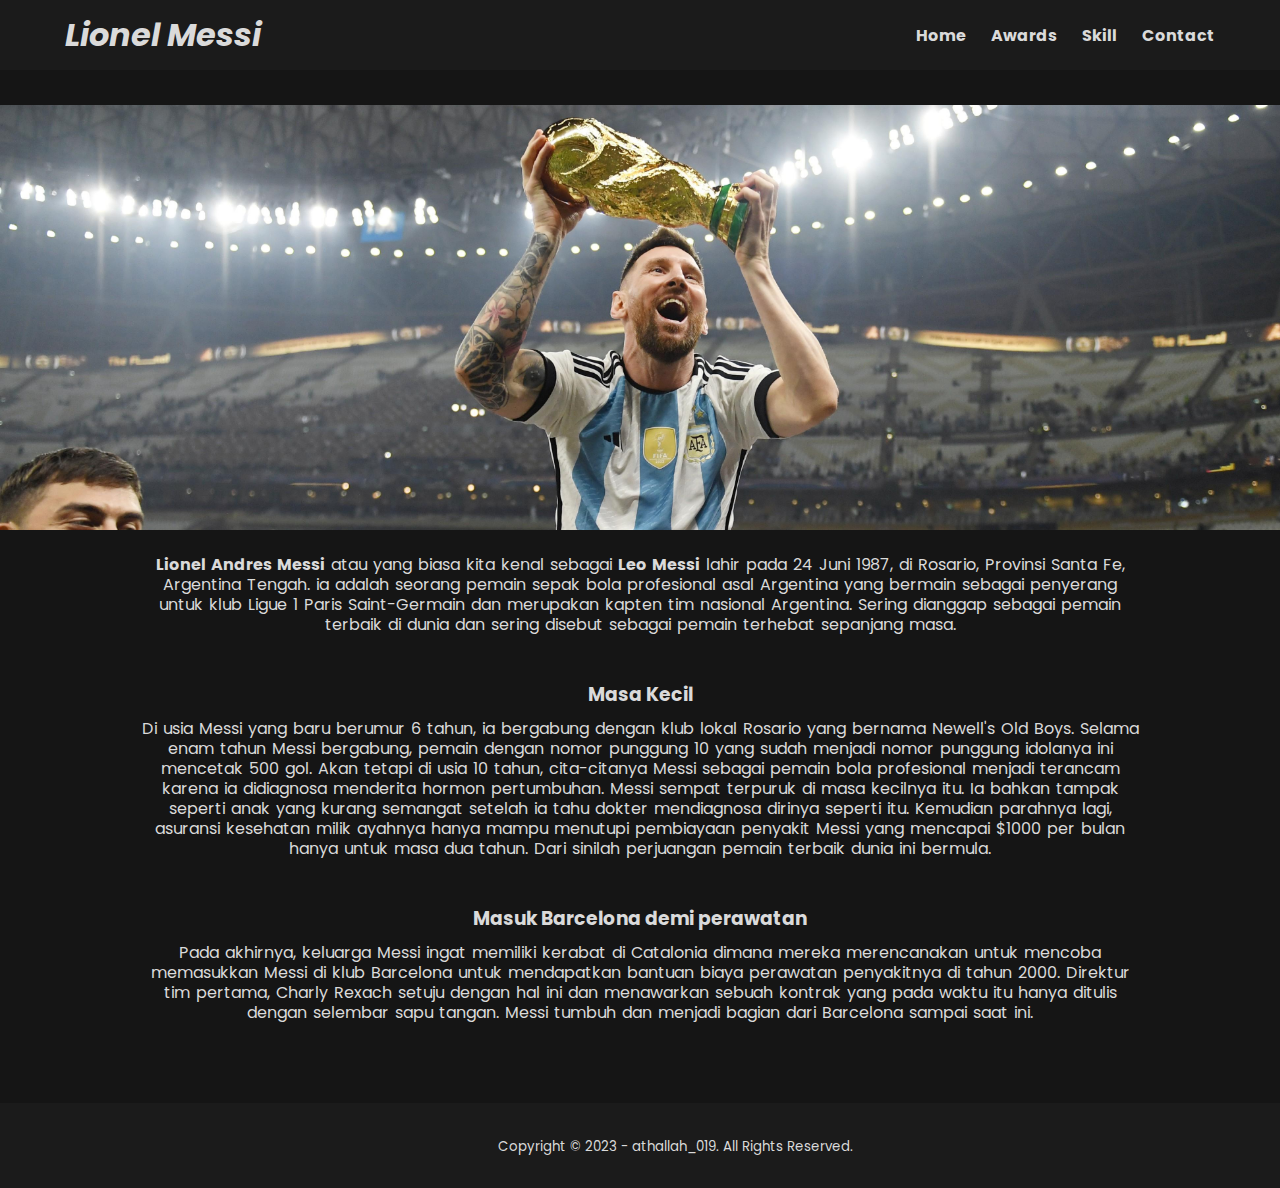
<file: index.html>
<!DOCTYPE html>
<html>

<head>
    <meta charset="utf-8">
    <meta name="viewport" content="width=device-width, initial-scale=1">

    <link rel="stylesheet" type="text/css" href="asset/css/default.css">
    <link rel="stylesheet" type="text/css" href="asset/css/home.css">

    <link rel="stylesheet" href="https://cdn.jsdelivr.net/npm/bootstrap-icons@1.10.5/font/bootstrap-icons.css">

    <link rel="stylesheet" href="https://cdn.jsdelivr.net/npm/swiper@9/swiper-bundle.min.css" />
    <script src="https://cdn.jsdelivr.net/npm/swiper@9/swiper-bundle.min.js"></script>

    <link rel="shortcut icon" href="asset/logo.png" type="image/x-icon">

    <script src="https://code.jquery.com/jquery-3.5.1.min.js"
        integrity="sha256-9/aliU8dGd2tb6OSsuzixeV4y/faTqgFtohetphbbj0=" crossorigin="anonymous"></script>

    <title>My Website</title>
</head>

<body>
    <!-- loader -->
    <div class="bg-loader">
        <div class="loader"></div>
    </div>

    <!-- nav -->
    <div class="nav flex-row">
        <div class="nav-content flex-row">
            <div class="logo flex-row">
                <a href="https://www.instagram.com/reel/CroP447JuFh/?utm_source=ig_web_copy_link" target="_blank">
                    <h1>Lionel Messi</h1>
                </a>
            </div>
            <div class="menu flex-row">
                <li><a href="index.html">Home</a></li>
                <li><a href="menu/Awards.html">Awards</a></li>
                <li><a href="menu/skill.html">Skill</a></li>
                <li><a href="menu/contact.html">Contact</a></li>
            </div>
        </div>
    </div>

    <!-- banner -->
    <div class="banner swiper">
        <div class="swiper-wrapper">
            <!-- Slides -->
            <div class="swiper-slide"><img width="1350" class="img" src="asset/banner/messibg1.jpg" alt="" srcset=""></div>
            <div class="swiper-slide"><img width="1350" class="img" src="asset/banner/messibg2.jpg" alt="" srcset=""></div>
            <div class="swiper-slide"><img width="1350" class="img" src="asset/banner/messibg3.jpg" alt="" srcset=""></div>
            <div class="swiper-slide"><img width="1350" class="img" src="asset/banner/messibg4.jpg" alt="" srcset=""></div>
            <div class="swiper-slide"><img width="1350" class="img" src="asset/banner/messibg5.jpeg" alt="" srcset=""></div>

        </div>
    </div>

    <!-- about -->
    <div class="wrap">
        <div class="about">
            <p><strong>Lionel Andres Messi</strong> atau yang biasa kita kenal sebagai <strong>Leo Messi</strong>
                lahir pada 24 Juni 1987, di Rosario, Provinsi Santa Fe, Argentina Tengah. ia adalah
                seorang pemain sepak bola profesional asal Argentina yang bermain sebagai penyerang untuk klub Ligue 1
                Paris Saint-Germain dan merupakan kapten tim nasional Argentina. Sering dianggap sebagai pemain terbaik
                di dunia dan sering disebut sebagai pemain terhebat sepanjang masa.</p>

            <h3>Masa Kecil</h3>
            <p>Di usia Messi yang baru berumur 6 tahun, ia bergabung dengan klub lokal Rosario yang bernama Newell's Old
                Boys. Selama enam tahun Messi bergabung, pemain dengan nomor punggung 10 yang sudah menjadi nomor
                punggung idolanya ini mencetak 500 gol. Akan tetapi di usia 10 tahun, cita-citanya Messi sebagai pemain
                bola profesional menjadi terancam karena ia didiagnosa menderita hormon pertumbuhan. Messi sempat
                terpuruk di masa kecilnya itu. Ia bahkan tampak seperti anak yang kurang semangat setelah ia tahu dokter
                mendiagnosa dirinya seperti itu. Kemudian parahnya lagi, asuransi kesehatan milik ayahnya hanya mampu
                menutupi pembiayaan penyakit Messi yang mencapai $1000 per bulan hanya untuk masa dua tahun. Dari
                sinilah perjuangan pemain terbaik dunia ini bermula.
            </p>

            <h3>Masuk Barcelona demi perawatan</h3>
            <p>Pada akhirnya, keluarga Messi ingat memiliki kerabat di Catalonia dimana mereka merencanakan untuk
                mencoba memasukkan Messi di klub Barcelona untuk mendapatkan bantuan biaya perawatan penyakitnya di
                tahun 2000. Direktur tim pertama, Charly Rexach setuju dengan hal ini dan menawarkan sebuah kontrak yang
                pada waktu itu hanya ditulis dengan selembar sapu tangan. Messi tumbuh dan menjadi bagian dari Barcelona
                sampai saat ini.
            </p>
        </div>
    </div>

    <!-- footer -->
    <footer>
        <small>Copyright &copy; 2023 - <a  href="https://www.instagram.com/athallah_019/"
                target="_blank"><span class="ig">athallah_019</span>.</a> All Rights
            Reserved.</small>
    </footer>

    <a href="#" class="to-top">
        <i class="bi bi-arrow-up-short"></i>
    </a>

<script src="asset/js/my.js"></script>
</body>

</html>
</file>
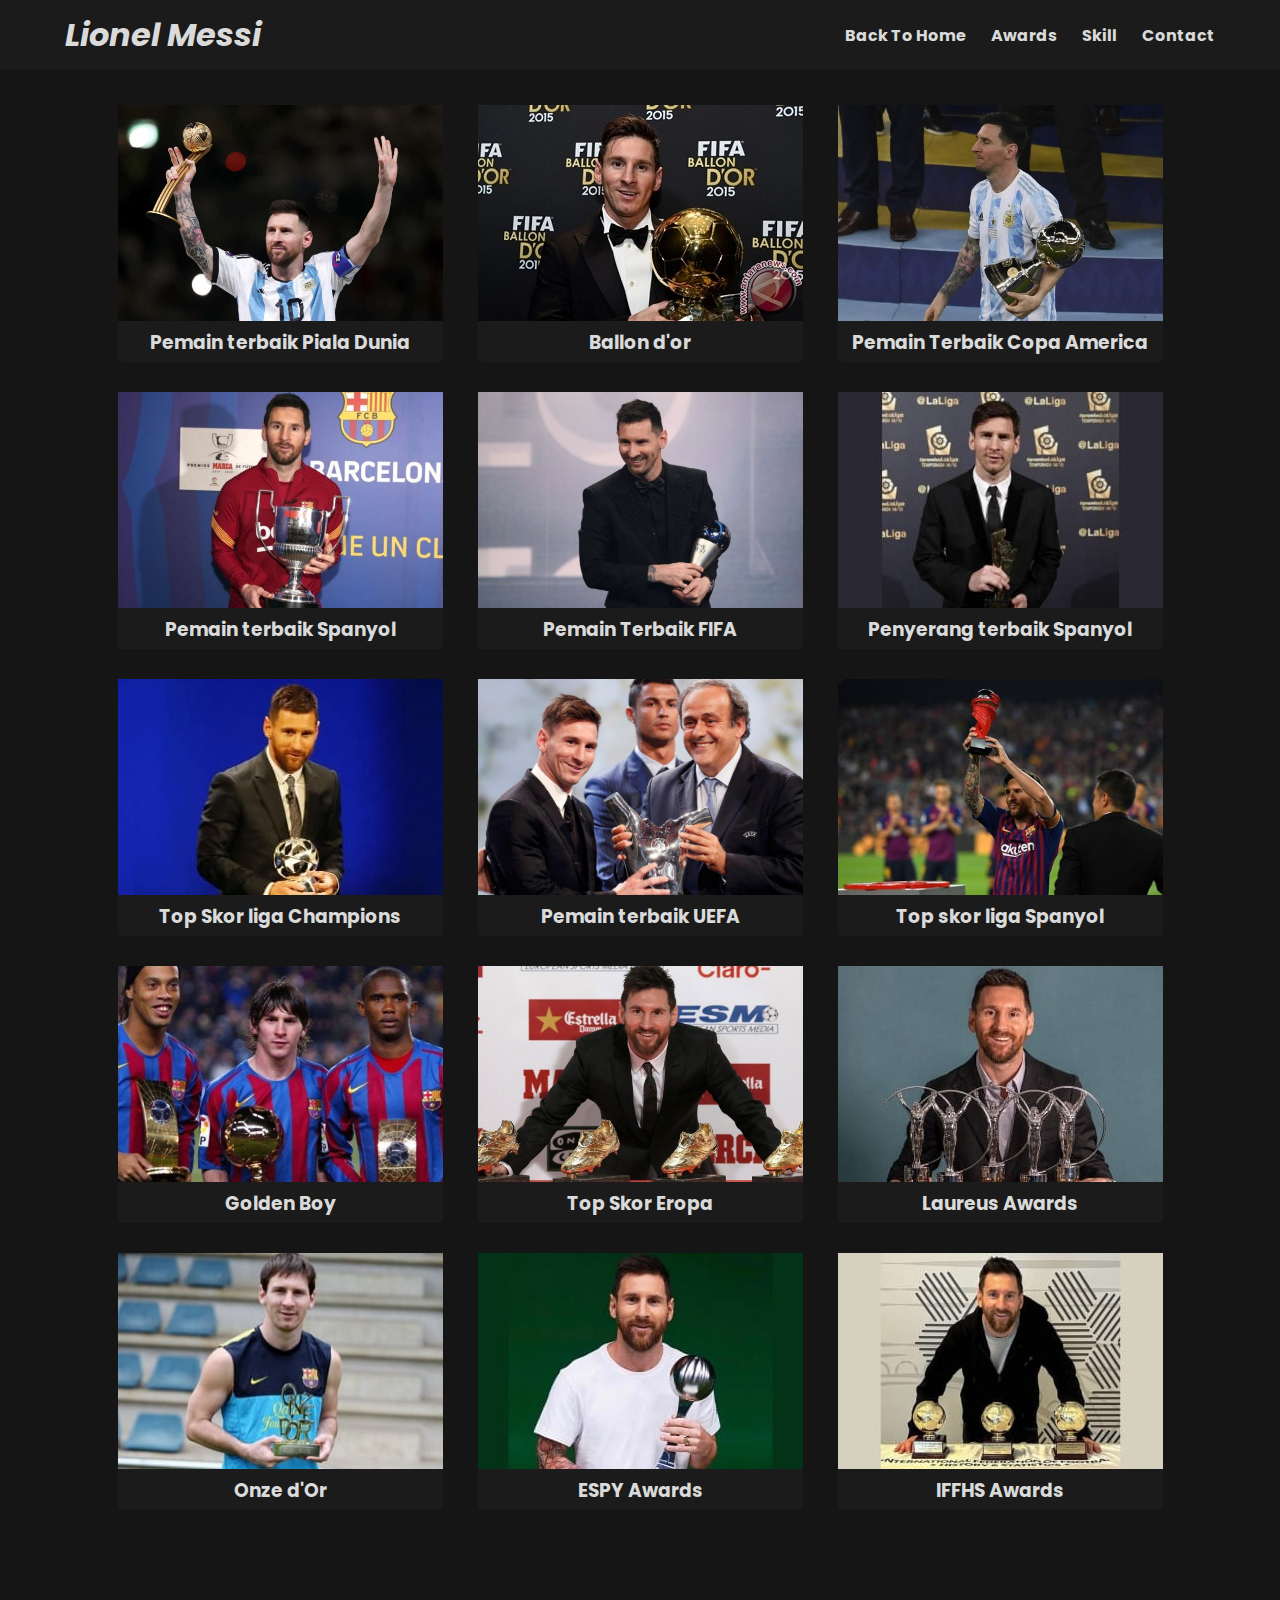
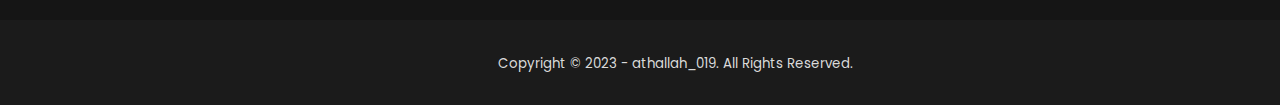
<file: menu/awards.html>
<!DOCTYPE html>
<html>

<head>
    <meta charset="utf-8">
    <meta name="viewport" content="width=device-width, initial-scale=1">

    <link rel="stylesheet" type="text/css" href="../asset/css/default.css">
    <link rel="stylesheet" type="text/css" href="../asset/css/awards.css">

    <link rel="stylesheet" href="https://cdn.jsdelivr.net/npm/bootstrap-icons@1.10.5/font/bootstrap-icons.css">

    <link rel="stylesheet" href="https://cdn.jsdelivr.net/npm/swiper@9/swiper-bundle.min.css" />
    <script src="https://cdn.jsdelivr.net/npm/swiper@9/swiper-bundle.min.js"></script>

    <link rel="shortcut icon" href="../asset/logo.png" type="image/x-icon">

    <script src="https://code.jquery.com/jquery-3.5.1.min.js"
        integrity="sha256-9/aliU8dGd2tb6OSsuzixeV4y/faTqgFtohetphbbj0=" crossorigin="anonymous"></script>

    <title>My Website</title>
</head>

<body>
    <!-- loader -->
    <div class="bg-loader">
        <div class="loader"></div>
    </div>

    <!-- nav -->
    <div class="nav flex-row">
        <div class="nav-content flex-row ">
            <div class="logo flex-row">
                <a href="https://www.instagram.com/reel/CroP447JuFh/?utm_source=ig_web_copy_link" target="_blank">
                    <h1>Lionel Messi</h1>
                </a>
            </div>
            <div class="menu flex-row">
                <li><a class="link" href="../index.html">Back To Home</a></li>
                <li><a class="link" href="awards.html">Awards</a></li>
                <li><a class="link" href="skill.html">Skill</a></li>
                <li><a class="link" href="contact.html">Contact</a></li>
            </div>
        </div>
    </div>

    <div class="wrap">
        <section class="awards">
            <div class="col flex-col">
                <div class="row">
                    <div class="card">
                        <div class="img-wrap">
                            <img src="../asset/awards/bl-ems.jpeg" alt="" srcset="">
                        </div>
                        <div class="capt">
                            <h3>Pemain terbaik Piala Dunia</h3>
                        </div>
                    </div>
                    <div class="card">
                        <div class="img-wrap">
                            <img src="../asset/awards/bln-dr.jpg" alt="" srcset="">
                        </div>
                        <div class="capt">
                            <h3>Ballon d'or</h3>
                        </div>
                    </div>
                    <div class="card">
                        <div class="img-wrap">
                            <img src="../asset/awards/trbk-cp.jpeg" alt="" srcset="">
                        </div>
                        <div class="capt">
                            <h3>Pemain Terbaik Copa America</h3>
                        </div>
                    </div>

                </div>
            </div>
            <div class="col flex-col">
                <div class="row">
                    <div class="card">
                        <div class="img-wrap">
                            <img src="../asset/awards/trbk-spny.jpeg" alt="" srcset="">
                        </div>
                        <div class="capt">
                            <h3>Pemain terbaik Spanyol</h3>
                        </div>
                    </div>
                    <div class="card">
                        <div class="img-wrap">
                            <img src="../asset/awards/pm-ff.jpeg" alt="" srcset="">
                        </div>
                        <div class="capt">
                            <h3>Pemain Terbaik FIFA</h3>
                        </div>
                    </div>
                    <div class="card">
                        <div class="img-wrap">
                            <img src="../asset/awards/pny.jpeg" alt="" srcset="">
                        </div>
                        <div class="capt">
                            <h3>Penyerang terbaik Spanyol</h3>
                        </div>
                    </div>

                </div>
            </div>
            <div class="col flex-col">
                <div class="row">
                    <div class="card">
                        <div class="img-wrap">
                            <img src="../asset/awards/chpn.jpeg" alt="" srcset="">
                        </div>
                        <div class="capt">
                            <h3>Top Skor liga Champions</h3>
                        </div>
                    </div>
                    <div class="card">
                        <div class="img-wrap">
                            <img src="../asset/awards/trbk-uefa.jpeg" alt="" srcset="">
                        </div>
                        <div class="capt">
                            <h3>Pemain terbaik UEFA</h3>
                        </div>
                    </div>
                    <div class="card">
                        <div class="img-wrap">
                            <img src="../asset/awards/pcni.jpeg" alt="" srcset="">
                        </div>
                        <div class="capt">
                            <h3>Top skor liga Spanyol</h3>
                        </div>
                    </div>

                </div>
            </div>
            <div class="col flex-col">
                <div class="row">
                    <div class="card">
                        <div class="img-wrap">
                            <img src="../asset/awards/gldn-by.jpeg" alt="" srcset="">
                        </div>
                        <div class="capt">
                            <h3>Golden Boy</h3>
                        </div>
                    </div>
                    <div class="card">
                        <div class="img-wrap">
                            <img src="../asset/awards/gldn.jpg" alt="" srcset="">
                        </div>
                        <div class="capt">
                            <h3>Top Skor Eropa</h3>
                        </div>
                    </div>
                    <div class="card">
                        <div class="img-wrap">
                            <img src="../asset/awards/llrs.jpeg" alt="" srcset="">
                        </div>
                        <div class="capt">
                            <h3>Laureus Awards</h3>
                        </div>
                    </div>

                </div>
            </div>
            <div class="col flex-col">
                <div class="row">
                    <div class="card">
                        <div class="img-wrap">
                            <img src="../asset/awards/onz.jpeg" alt="" srcset="">
                        </div>
                        <div class="capt">
                            <h3>Onze d'Or</h3>
                        </div>
                    </div>
                    <div class="card">
                        <div class="img-wrap">
                            <img src="../asset/awards/epawyr.jpeg" alt="" srcset="">
                        </div>
                        <div class="capt">
                            <h3>ESPY Awards</h3>
                        </div>
                    </div>
                    <div class="card">
                        <div class="img-wrap">
                            <img src="../asset/awards/ffs.jpeg" alt="" srcset="">
                        </div>
                        <div class="capt">
                            <h3>IFFHS Awards</h3>
                        </div>
                    </div>

                </div>
            </div>

        </section>
    </div>

    <!-- footer -->
    <footer>
        <small>Copyright &copy; 2023 -
            <a href="https://www.instagram.com/athallah_019/" target="_blank">
                <span class="ig">athallah_019</span>.
            </a> All Rights Reserved.
        </small>
    </footer>

    <a href="#" class="to-top">
        <i class="bi bi-arrow-up-short"></i>
    </a>

    <script src="../asset/js/my.js"></script>
</body>

</html>
</file>
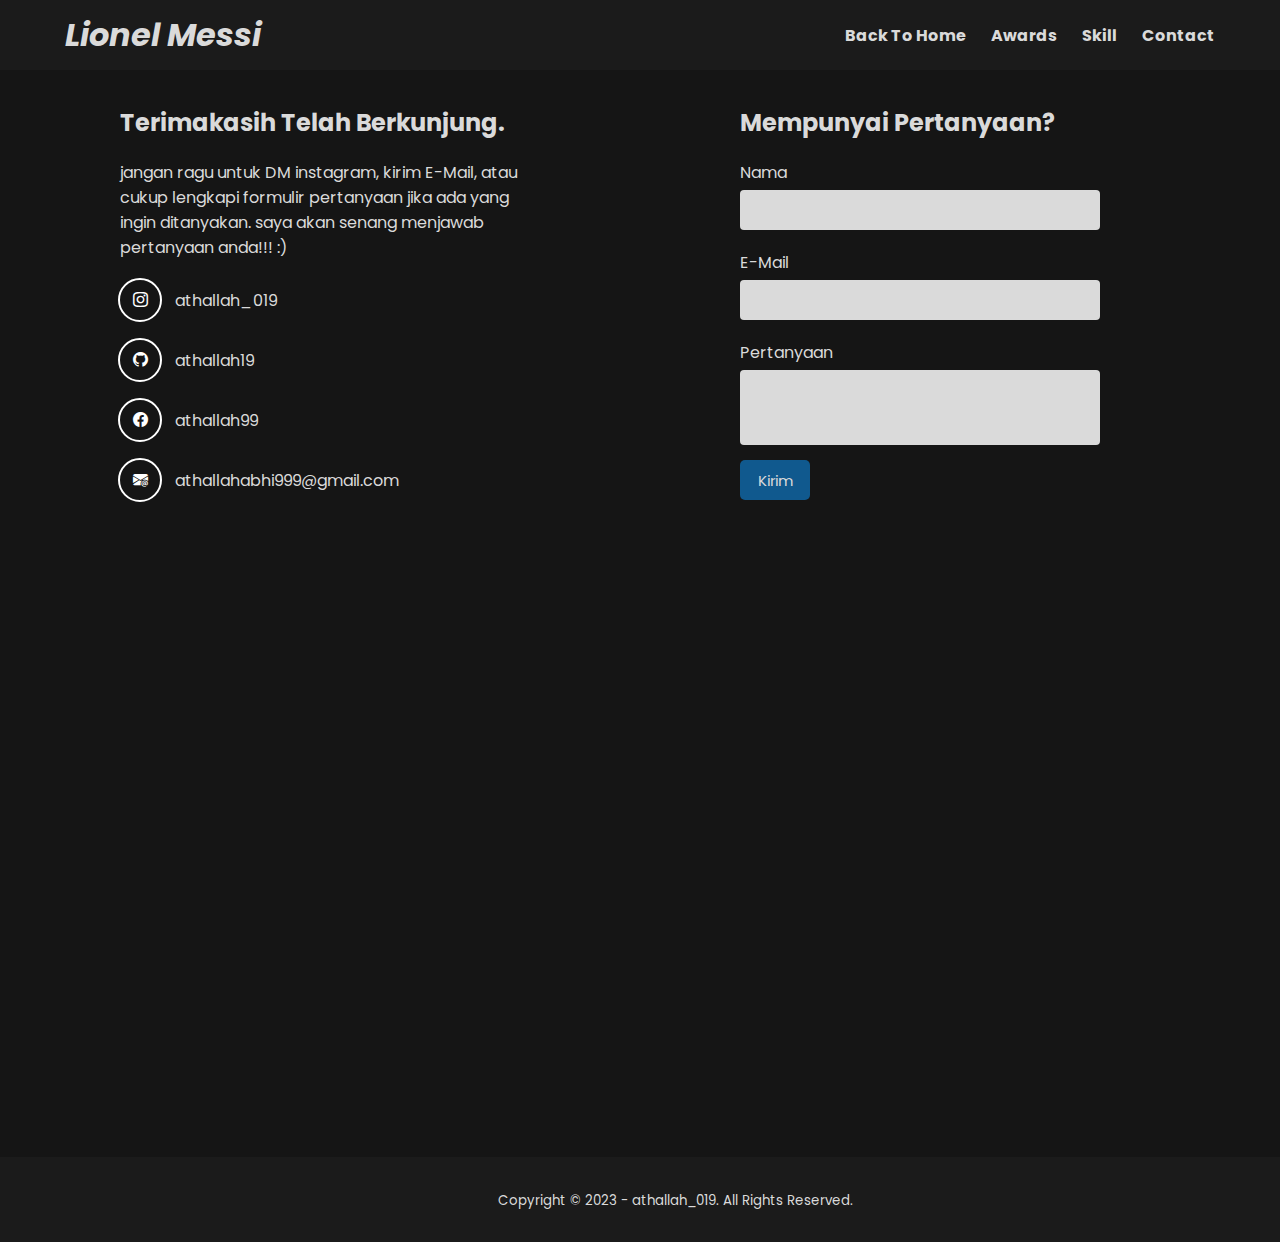
<file: menu/contact.html>
<!DOCTYPE html>
<html>

<head>
    <meta charset="utf-8">
    <meta name="viewport" content="width=device-width, initial-scale=1">

    <link rel="stylesheet" type="text/css" href="../asset/css/default.css">
    <link rel="stylesheet" type="text/css" href="../asset/css/contact.css">

    <link rel="stylesheet" href="https://cdn.jsdelivr.net/npm/bootstrap-icons@1.10.5/font/bootstrap-icons.css">

    <link rel="stylesheet" href="https://cdn.jsdelivr.net/npm/swiper@9/swiper-bundle.min.css" />
    <script src="https://cdn.jsdelivr.net/npm/swiper@9/swiper-bundle.min.js"></script>

    <link rel="shortcut icon" href="../asset/logo.png" type="image/x-icon">

    <script src="https://code.jquery.com/jquery-3.5.1.min.js"
        integrity="sha256-9/aliU8dGd2tb6OSsuzixeV4y/faTqgFtohetphbbj0=" crossorigin="anonymous"></script>

    <title>My Website</title>
</head>

<body>
    <!-- loader -->
    <div class="bg-loader">
        <div class="loader"></div>
    </div>

    <!-- nav -->
    <div class="nav flex-row">
        <div class="nav-content flex-row fixed">
            <div class="logo flex-row">
                <a href="https://www.instagram.com/reel/CroP447JuFh/?utm_source=ig_web_copy_link" target="_blank">
                    <h1>Lionel Messi</h1>
                </a>
            </div>
            <div class="menu flex-row">
                <li><a class="link" href="../index.html">Back To Home</a></li>
                <li><a class="link" href="awards.html">Awards</a></li>
                <li><a class="link" href="skill.html">Skill</a></li>
                <li><a class="link" href="contact.html">Contact</a></li>
            </div>
        </div>
    </div>


    <div class="wrap">
        <section class="contact flex-col">
            <div class="top">
                <div class="left">
                    <h2>Terimakasih Telah Berkunjung.</h2>
                    <span>jangan ragu untuk DM instagram, kirim E-Mail, 
                        atau cukup lengkapi formulir pertanyaan jika ada yang ingin ditanyakan.
                        saya akan senang menjawab pertanyaan anda!!! :)
                    </span>
                    <div class="icons col">
                        <div class="row flex-row">
                            <a class="icon icon--instagram">
                                <i class="bi bi-instagram"></i>
                            </a>
                            <a class="lnk" href="https://www.instagram.com/athallah_019/" target="_blank">
                                athallah_019</a>
                        </div>
                        <div class="row flex-row">
                            <a class="icon icon--github">
                                <i class="bi bi-github"></i>
                            </a>
                            <a class="lnk" href="https://github.com/athallah19 " target="_blank">athallah19</a>
                        </div>
                        <div class="row flex-row">
                            <a class="icon icon--facebook">
                                <i class="bi bi-facebook"></i>
                            </a>
                            <a class="lnk" href="https://www.facebook.com/athallah99?mibextid=ZbWKwL"
                                target="_blank">athallah99</a>
                        </div>
                        <div class="row flex-row">
                            <a class="icon icon--email">
                                <i class="bi bi-envelope-at-fill"></i>
                            </a>
                            <a class="lnk" href="https://mail.google.com/mail/u/0/#inbox" target="_blank">
                                athallahabhi999@gmail.com</a>
                        </div>
                    </div>
                </div>
                <div class="right">
                    <h2>Mempunyai Pertanyaan?</h2>
                    <span>Nama</span>
                    <div class="input-box flex-row">
                        <input type="text">
                    </div>
                    <span>E-Mail</span>
                    <div class="input-box flex-row">
                        <input type="text">
                    </div>
                    <span>Pertanyaan</span>
                    <div class="input-box-psn flex-row">
                        <input type="text">
                    </div>

                    <button>
                        <a href="https://youtu.be/eG9T3w8j9OQ" target="_blank">
                            Kirim</a>
                    </button>
                </div>
            </div>
            <div class="bottom">
                <iframe
                    src="https://www.google.com/maps/embed?pb=!1m18!1m12!1m3!1d3960.8677235112427!2d107.58033147432486!3d-6.906416867589382!2m3!1f0!2f0!3f0!3m2!1i1024!2i768!4f13.1!3m3!1m2!1s0x2e68e672533b4667%3A0xe9405e16f4c4fc74!2sSekolah%20Menengah%20Kejuruan%20(SMK)%20Angkasa%20Husein%20Sastranegara!5e0!3m2!1sid!2sid!4v1683919451788!5m2!1sid!2sid"
                    width="1200" height="500" style="border:0;" allowfullscreen="" loading="lazy"
                    referrerpolicy="no-referrer-when-downgrade">
                </iframe>
            </div>
        </section>
    </div>


    <!-- footer -->
    <footer>
        <small>Copyright &copy; 2023 - <a href="https://www.instagram.com/athallah_019/" target="_blank"><span
                    class="ig">athallah_019</span>.</a> All Rights
            Reserved.</small>
    </footer>

    <a href="#" class="to-top">
        <i class="bi bi-arrow-up-short"></i>
    </a>

    <script src="../asset/js/my.js"></script>
</body>

</html>
</file>
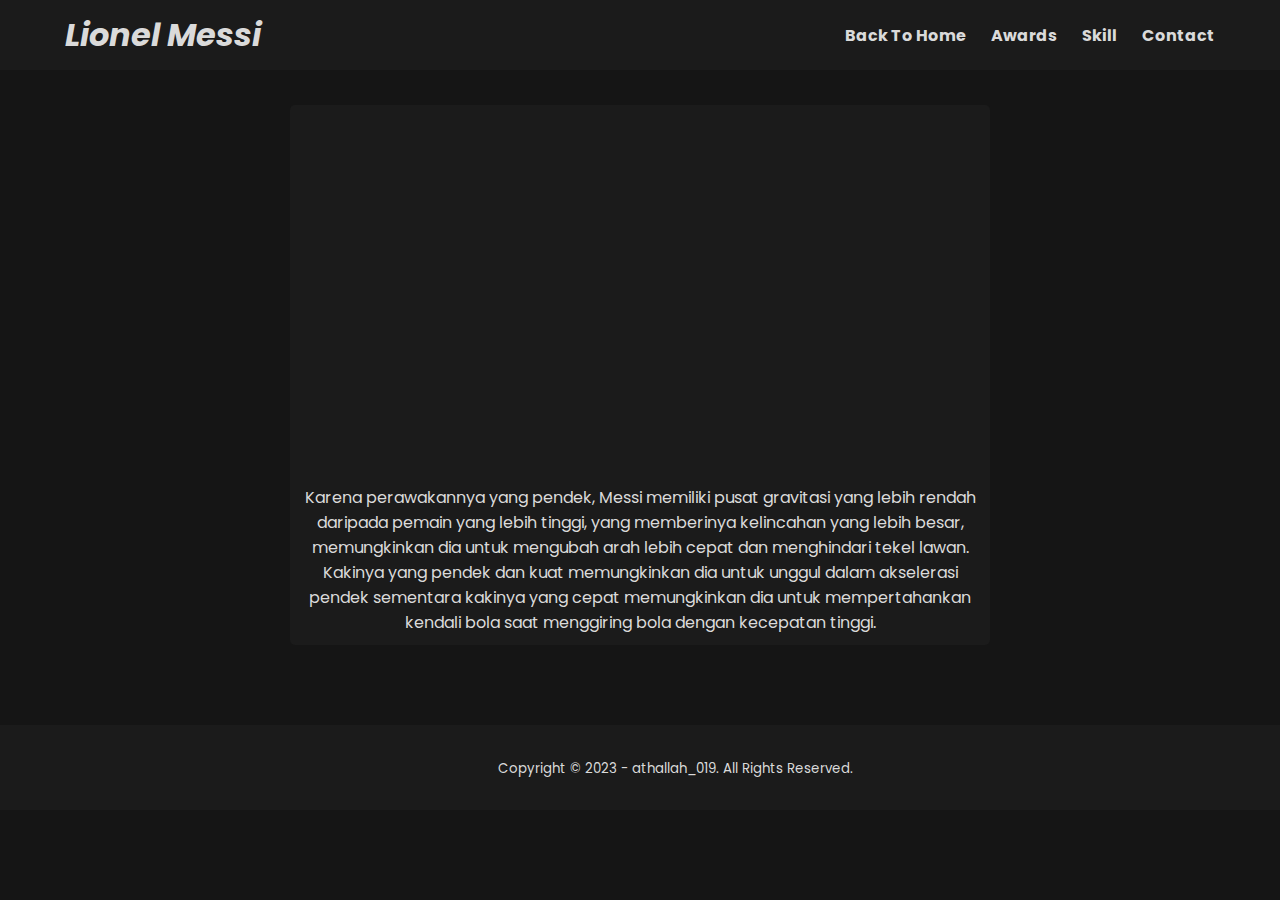
<file: menu/skill.html>
<!DOCTYPE html>
<html>

<head>
    <meta charset="utf-8">
    <meta name="viewport" content="width=device-width, initial-scale=1">

    <link rel="stylesheet" type="text/css" href="../asset/css/default.css">
    <link rel="stylesheet" type="text/css" href="../asset/css/skill.css">

    <link rel="stylesheet" href="https://cdn.jsdelivr.net/npm/bootstrap-icons@1.10.5/font/bootstrap-icons.css">

    <link rel="stylesheet" href="https://cdn.jsdelivr.net/npm/swiper@9/swiper-bundle.min.css" />
    <script src="https://cdn.jsdelivr.net/npm/swiper@9/swiper-bundle.min.js"></script>

    <link rel="shortcut icon" href="../asset/logo.png" type="image/x-icon">

    <script src="https://code.jquery.com/jquery-3.5.1.min.js"
        integrity="sha256-9/aliU8dGd2tb6OSsuzixeV4y/faTqgFtohetphbbj0=" crossorigin="anonymous"></script>

    <title>My Website</title>
</head>

<body>
    <!-- loader -->
    <div class="bg-loader">
        <div class="loader"></div>
    </div>

    <!-- nav -->
    <div class="nav flex-row">
        <div class="nav-content flex-row">
            <div class="logo flex-row">
                <a href="https://www.instagram.com/reel/CroP447JuFh/?utm_source=ig_web_copy_link" target="_blank">
                    <h1>Lionel Messi</h1>
                </a>
            </div>
            <div class="menu flex-row">
                <li><a class="link" href="../index.html">Back To Home</a></li>
                <li><a class="link" href="awards.html">Awards</a></li>
                <li><a class="link" href="skill.html">Skill</a></li>
                <li><a class="link" href="contact.html">Contact</a></li>
            </div>
        </div>
    </div>


    <div class="wrap">
        <section class="skill flex-row">
            <div class="card">
                <div class="vid-wrap">
                    <iframe width="700" height="370" src="https://www.youtube.com/embed/p693u53Q10U"
                        title="YouTube video player" frameborder="0"
                        allow="accelerometer; autoplay; clipboard-write; encrypted-media; gyroscope; picture-in-picture; web-share"
                        allowfullscreen></iframe> 
                </div>
                <div class="capt">
                    <p>Karena perawakannya yang pendek, Messi memiliki pusat gravitasi yang lebih rendah daripada pemain
                        yang lebih tinggi, yang memberinya kelincahan yang lebih besar, memungkinkan dia untuk mengubah
                        arah lebih cepat dan menghindari tekel lawan. Kakinya yang pendek dan kuat memungkinkan dia
                        untuk unggul dalam akselerasi pendek sementara
                        kakinya yang cepat memungkinkan dia untuk mempertahankan kendali bola saat menggiring bola
                        dengan kecepatan tinggi.</p> <!-- Tadinya mau pake vid yg di donwload, tapi size nya kegedean.. -->
                </div>
            </div>

        </section>
    </div>


    <!-- footer -->
    <footer>
        <small>Copyright &copy; 2023 - <a href="https://www.instagram.com/athallah_019/" target="_blank"><span
                    class="ig">athallah_019</span>.</a> All Rights
            Reserved.</small>
    </footer>

    <a href="#" class="to-top">
        <i class="bi bi-arrow-up-short"></i>
    </a>

    <script src="../asset/js/my.js"></script>
</body>

</html>
</file>
<file: asset/css/default.css>
@import url('https://fonts.googleapis.com/css2?family=Poppins:wght@300&display=swap');

* {
    margin: 0;
    padding: 0;
    list-style: none;
    text-decoration: none;
    font-family: 'Poppins', sans-serif;
}

html {
    scroll-behavior: smooth;
}

.wrap {
    display: flex;
    align-items: center;
    justify-content: center;
}

.flex-row {
    display: flex;
    flex-direction: row;
    align-items: center;
    justify-content: center;
}

.flex-col {
    display: flex;
    flex-direction: column;
    align-items: center;
    justify-content: center;
}

body {
    background-color: #151515;
    overflow-x: hidden;
    overflow-y: scroll;
}

/* ------------------nav-------------------------- */

.nav-content {
    background-color: #1b1b1b;
    width: 1350px;
    height: 50px;
    padding: 10px;
    margin-bottom: 35px;
}

.logo {
    font-style: italic;
    font-weight: bold;
    margin-left: 55px;
    color: #dadada;
    margin-right: auto;
}

.logo>a>h1 {
    transition: 0.2s;
}

.logo>a>h1:hover {
    color: #fff8f8;
}

.menu {
    margin-right: 55px;
    margin-left: auto;
    gap: 25px;
}

.menu>li>a {
    font-weight: bold;
    color: #dadada;
    transition: 0.2s;
}

.menu>li>a:hover {
    color: #fff8f8;
}

/* --------------------text------------------------- */

p,
a,
h3,
h2 {
    color: #dadada;
}

/* -------------------footer------------------------- */

footer {
    width: 1350px;
    margin: 0 auto;
    margin-top: 80px;
    padding: 30px 0;
    background-color: #1b1b1b;
    color: #dadada;
    text-align: center;
}

.ig {
    transition: 0.2s;
}

.ig:hover {
    color: #fff8f8;
}

/* ----------------------loading animation---------------------- */

.bg-loader {
    background-color: #151515;
    position: fixed;
    top: 0;
    left: 0;
    right: 0;
    bottom: 0;
    z-index: 9999;
    display: flex;
    justify-content: center;
    align-items: center;
}

.bg-loader .loader {
    width: 100px;
    height: 100px;
    border: 3px solid #dadada;
    border-radius: 50%;
    border-top-color: #151515;
    border-right-color: #151515;
    border-bottom-color: #151515;
    animation: puterin .8s linear infinite;
}

@keyframes puterin {
    100% {
        transform: rotate(360deg);
    }
}

@media screen and (max-width: 768px) {
    .container {
        width: 90%;
    }

    header h1 {
        text-align: center;
        float: none;
    }

    header ul {
        text-align: center;
        float: none;
    }

    .box .col-4 {
        width: 100%;
        float: none;
        margin-bottom: 20px;
    }
}

.to-top {
    background: #272727;
    position: fixed;
    bottom: 26px;
    right: 60px;
    width: 50px;
    height: 50px;
    border-radius: 50%;
    display: flex;
    align-items: center;
    justify-content: center;
    font-size: 32px;
    color: #dadada;
    text-decoration: none;
    opacity: 0;
    pointer-events: none;
    transition: all .4s;
}

.to-top.active {
    bottom: 32px;
    pointer-events: auto;
    opacity: 1;
}
</file>
<file: asset/css/awards.css>
.awards {
    width: 1250px;
}

.row {
    gap: 35px;
    display: flex;
    justify-content: center;
    align-content: space-around;
    margin-bottom: 30px;
}

.card {
    background-color: #1b1b1b;
    width: 325px;
    border-radius: 4px;
}

.card > .img-wrap > img {
    width: 325px;
    height: 216px;
}

.capt > h3, p {
    text-align: center;
}

.capt > h3 {
    margin-bottom: 5px;
}

.capt > p {
    font-size: 13px;
    line-height: 16px;
    margin-bottom: 10px;
}
</file>
<file: asset/css/contact.css>
.contact {
    width: 1350px;

}

.top {
    width: 1250px;
    gap: 200px;
    margin-bottom: 70px;

    display: flex;
    justify-content: center;
    align-content: space-around;
}

.col {
    display: flex;
    align-items: flex-start;
    flex-direction: column;
}

.left {
    width: 420px;
}

.right {
    width: 420px;
}

.left>h2 {
    margin-right: auto;
    margin-bottom: 20px;
}

span {
    color: #dadada;
}

.left>.icons>.row>.lnk {
    cursor: pointer;
    margin-left: 15px;
    transition: 0.2s;
}

.left>.icons>.row>a:hover {
    color: #fff8f8;
}

.icons {
    gap: 20px;
    margin-top: 20px;
    margin-right: auto;
}

.right>h2 {
    margin-bottom: 20px;
}

.input-box {
    margin-top: 5px;
    margin-bottom: 20px;
    width: 330px;
    height: 40px;

    background-color: #dadada;
    border-radius: 4px;

    padding: 0px 15px;
}

.input-box>input {
    border: none;
    background-color: transparent;
    outline: none;
    width: 330px;
    font-weight: bold;
    font-size: 16px;

    margin-right: auto;
}

.input-box-psn {
    margin-top: 5px;
    width: 330px;
    height: 75px;

    background-color: #dadada;
    border-radius: 4px;

    padding: 0px 15px;
}

.input-box-psn>input {
    border: none;
    background-color: transparent;
    outline: none;
    width: 330px;
    font-weight: bold;

    font-size: 16px;

    margin-top: 10px;
    margin-bottom: auto;
    margin-right: auto;
}

button {
    margin-top: 15px;
    width: 70px;
    height: 40px;
    background-color: #10598E;
    border: none;
    border-radius: 5px;
    transition: 0.2s;
}

button > a {
    font-size: 15px;
}

button:hover {
    background-color: #016797;  
}

.icon {
    display: flex;
    width: 40px;
    height: 40px;
    text-decoration: none;
    font-size: 26px;
    color: #fff;
    border-radius: 50%;
    outline: 2px solid #fff;
    transition-property: outline-offset, outline-color, background-color;
    transition-duration: 0.25s;
}

.icon:hover {
    outline-offset: 4px;
}

.icon i {
    font-size: 15px;
    margin: auto;
}

.icon:hover i {
    animation: shake 0.25s;
}

.icon--instagram:hover {
    background-image: radial-gradient(circle at 30% 107%,
            #fdf497 0%,
            #fdf497 5%,
            #fd5949 45%,
            #d6249f 60%,
            #285aeb 90%);
    outline-color: #a02d76;
}

.icon--twitter:hover {
    background-color: #1da1f2;
    outline-color: #1da1f2;
}

.icon--facebook:hover {
    background-color: #0077b5;
    outline-color: #0077b5;
}

.icon--email:hover {
    background-color: #DE3F32;
    outline-color: #DE3F32;
}

.icon--github:hover {
    background-color: #23272D;
    outline-color: #23272D;
}

@keyframes shake {
    10% {
        transform: rotate(15deg);
    }

    20% {
        transform: rotate(-15deg);
    }

    30% {
        transform: rotate(15deg);
    }

    40% {
        transform: rotate(-15deg);
    }
}

.bottom {
    width: 1250px;
}
</file>
<file: asset/css/skill.css>
.skill {
    width: 1350px;
}

.card {
    background-color: #1b1b1b;
    width: 700px;
    border-radius: 5px;
}

.vid-wrap {
    width: 700px;
    height: 370px;
}

.card > .vid-wrap > video {
    width: 700px;
}

.capt {
    padding: 10px;
}

.capt > p {
    text-align: center;
}

.capt > h3 {
    margin-bottom: 5px;
}
</file>
<file: asset/css/home.css>
.banner {
    margin-bottom: 25px;
    width: 1350px;
    height: 425px;
}

.swiper {
    width: 1350px;
}

.about {
    width: 1000px;
}

.about > h3 {
    text-align: center;
    margin-top: 45px;
    margin-bottom: 10px;
}

.about > p {
    line-height: 20px;
    word-spacing: 2px;
    text-align: center;
}
</file>
